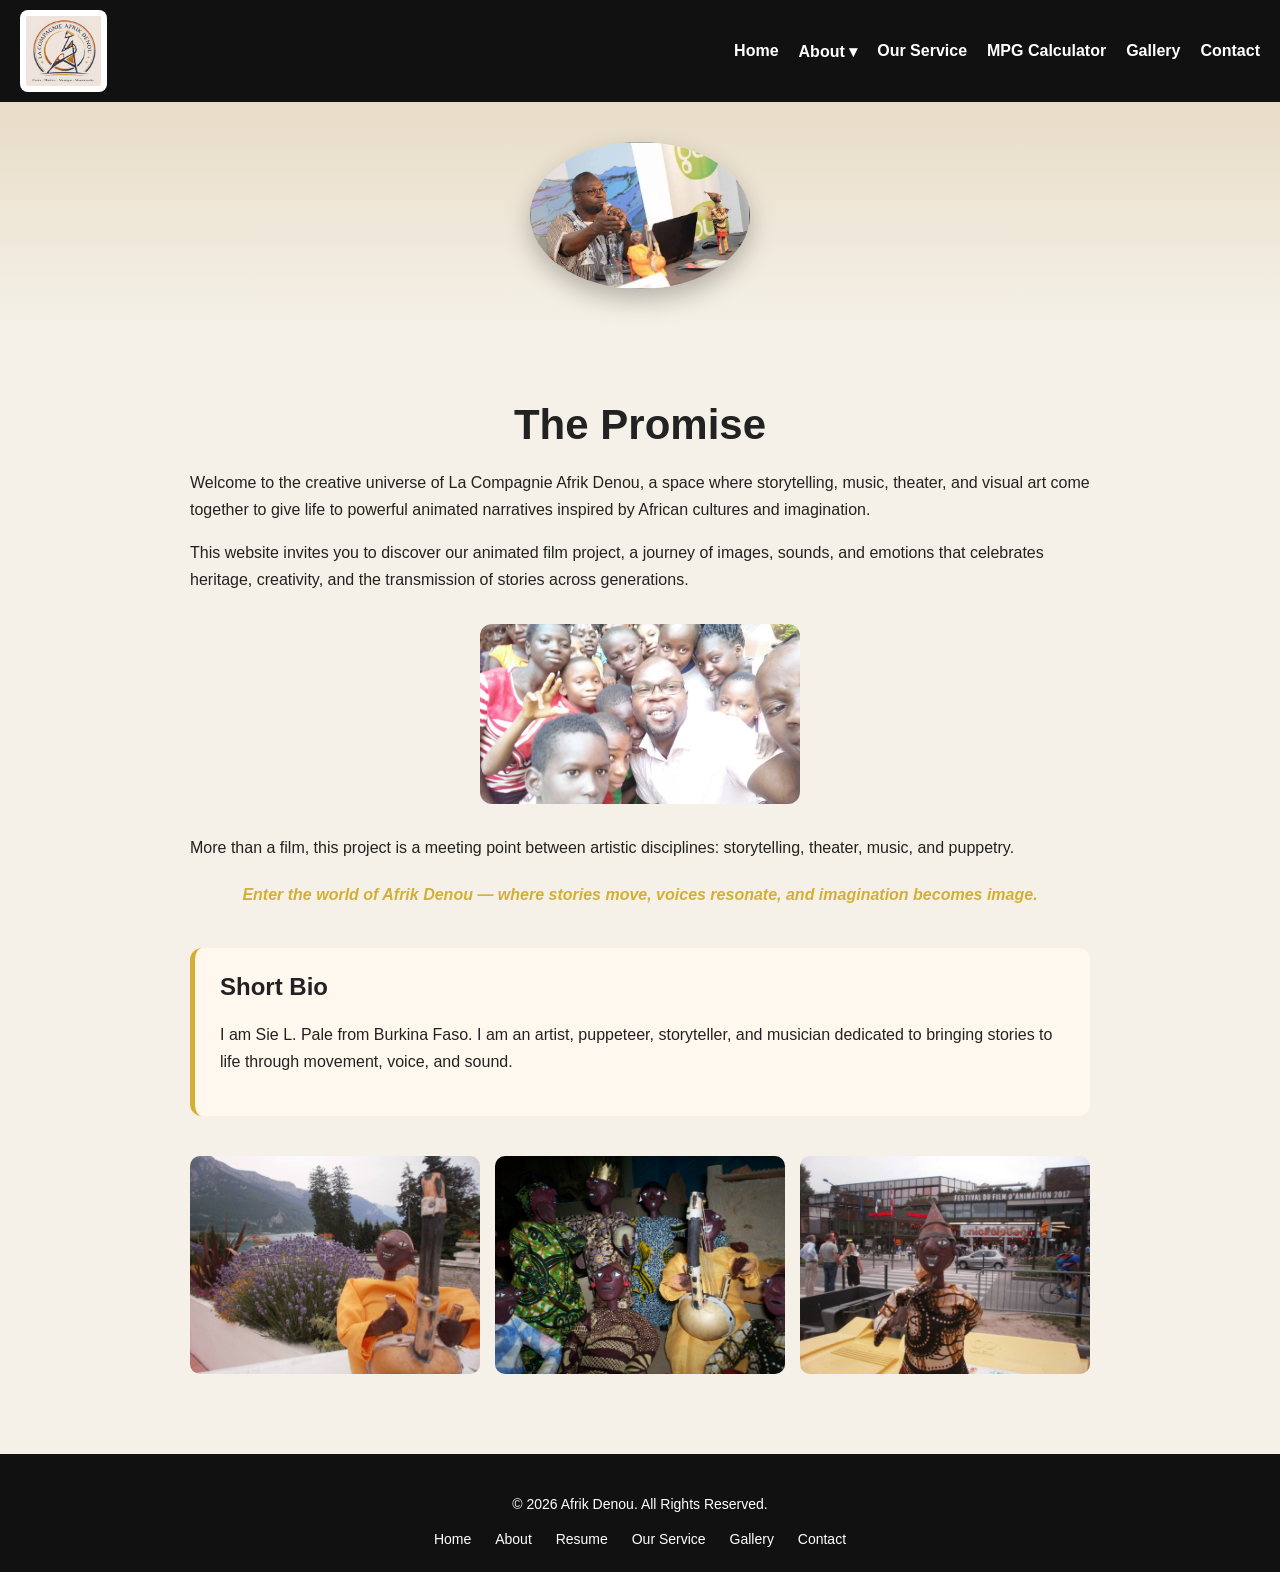
<file: index.html>
﻿<!DOCTYPE html>
<html lang="en">
<head>
    <meta charset="UTF-8">
    <meta name="viewport" content="width=device-width, initial-scale=1.0">
    <title>Afrik Denou | The Promise</title>

    <!-- External CSS -->
    <link rel="stylesheet" href="css/styles.css">
</head>
<body>

    <!-- ================= HEADER ================= -->
    <header class="top-bar">
        <img src="images/logo.jpeg" alt="Afrik Denou Logo" class="logo">

        <!-- Mobile Menu Toggle -->
        <div class="menu-toggle" id="mobile-menu">☰</div>

        <!-- Navigation -->
        <nav class="nav">
            <a href="index.html">Home</a>

            <!-- Dropdown / Flyout -->
            <div class="dropdown">
                <a href="#">About ▾</a>
                <div class="dropdown-content">
                    <a href="about.html">About</a>
                    <a href="resume.html">Resume</a>
                </div>
            </div>

            <a href="services.html">Our Service</a>
            <a href="calculator.html">MPG Calculator</a>
            <a href="gallery.html">Gallery</a>
            <a href="contact.html">Contact</a>
        </nav>
    </header>

    <!-- ================= HERO ================= -->
    <div class="hero">
        <img src="images/mypicture.jpeg" alt="Artist portrait" class="hero-image">
    </div>

    <!-- ================= MAIN CONTENT ================= -->
    <main class="content">
        <h1>The Promise</h1>
        <p>
            Welcome to the creative universe of La Compagnie Afrik Denou, a space where storytelling, music, theater, and visual art come together to give life to powerful animated narratives inspired by African cultures and imagination.
        </p>

        <p>
            This website invites you to discover our animated film project, a journey of images, sounds, and emotions that celebrates heritage, creativity, and the transmission of stories across generations.
        </p>

        <img src="images/pictureenfant.jpeg" alt="Child illustration from animated project" class="inline-image">

        <p>
            More than a film, this project is a meeting point between artistic disciplines: storytelling, theater, music, and puppetry.
        </p>

        <p class="highlight">
            Enter the world of Afrik Denou — where stories move, voices resonate, and imagination becomes image.
        </p>

        <!-- Bio Section -->
        <section class="bio">
            <h2>Short Bio</h2>
            <p>
                I am Sie L. Pale from Burkina Faso. I am an artist, puppeteer, storyteller, and musician dedicated to bringing stories to life through movement, voice, and sound.
            </p>
        </section>

        <!-- Gallery Preview -->
        <div class="gallery-preview">
            <img src="images/picture1.jpeg" alt="Concept art 1">
            <img src="images/picture2.jpg" alt="Concept art 2">
            <img src="images/picture3.jpeg" alt="Concept art 3">
        </div>
    </main>

    <!-- ================= FOOTER ================= -->
    <footer class="footer">
        <p>© 2026 Afrik Denou. All Rights Reserved.</p>
        <div class="footer-links">
            <a href="index.html">Home</a>
            <a href="about.html">About</a>
            <a href="resume.html">Resume</a>
            <a href="services.html">Our Service</a>
            <a href="gallery.html">Gallery</a>
            <a href="contact.html">Contact</a>
        </div>
    </footer>

    <!-- ================= MOBILE MENU SCRIPT ================= -->
    <script>
        const menu = document.getElementById("mobile-menu");
        const nav = document.querySelector(".nav");
        const dropdowns = document.querySelectorAll(".dropdown");

        // Toggle main menu
        menu.addEventListener("click", () => {
            nav.classList.toggle("active");
        });

        // Toggle dropdowns on mobile
        dropdowns.forEach(drop => {
            const link = drop.querySelector("a");
            link.addEventListener("click", (e) => {
                if (window.innerWidth <= 768) {
                    e.preventDefault();
                    drop.querySelector(".dropdown-content").classList.toggle("active");
                }
            });
        });
    </script>

</body>
</html>
</file>
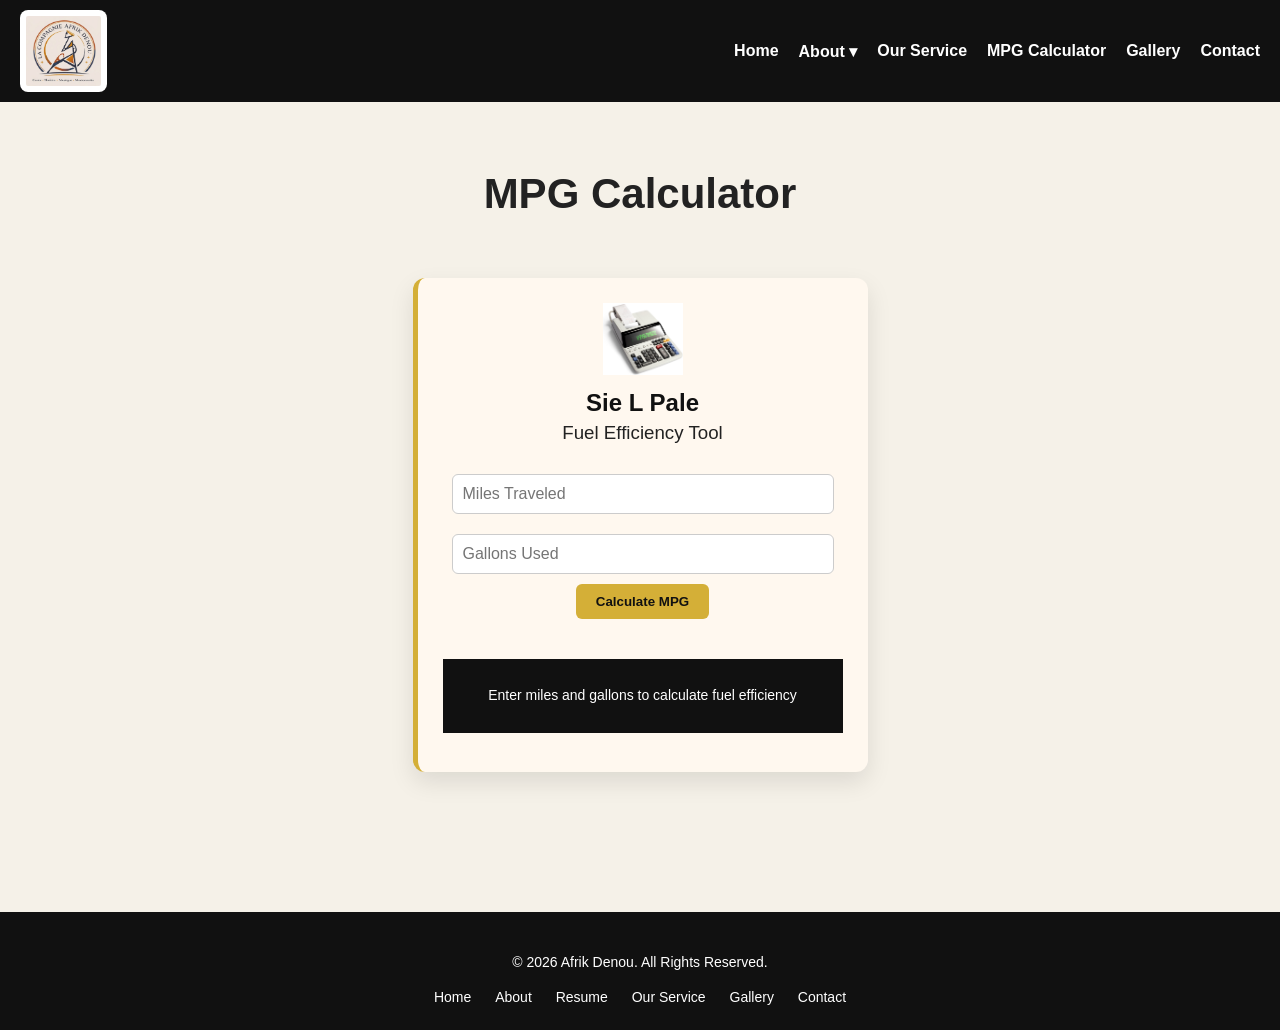
<file: calculator.html>
﻿<!DOCTYPE html>
<html lang="en">
<head>
    <meta charset="UTF-8">
    <meta name="viewport" content="width=device-width, initial-scale=1.0">
    <title>MPG Calculator - Sie L Pale</title>

    <!-- External CSS -->
    <link rel="stylesheet" href="css/styles.css">

    <!-- Additional CSS for MPG Calculator -->
    <style>
        /* Calculator container styling */
        .calculator-container {
            max-width: 400px;
            margin: 60px auto;
            padding: 25px;
            background: #fff8ef;
            border-radius: 12px;
            box-shadow: 0 10px 25px rgba(0,0,0,0.1);
            text-align: center;
            border-left: 5px solid var(--gold);
        }

            .calculator-container h2 {
                margin-bottom: 5px;
                color: var(--dark);
            }

            .calculator-container h3 {
                margin-top: 0;
                margin-bottom: 20px;
                color: var(--text-dark);
                font-weight: 500;
            }

            .calculator-container input {
                width: 90%;
                padding: 10px;
                margin: 10px 0;
                border: 1px solid #ccc;
                border-radius: 6px;
                font-size: 16px;
            }

            .calculator-container button {
                padding: 10px 20px;
                background: var(--gold);
                color: var(--dark);
                border: none;
                border-radius: 6px;
                font-weight: bold;
                cursor: pointer;
                transition: background 0.3s ease;
            }

                .calculator-container button:hover {
                    background: #b8932a;
                }

        #result {
            margin-top: 20px;
            font-weight: bold;
            font-size: 18px;
        }

        .calculator-logo {
            width: 80px;
            margin-bottom: 10px;
        }
    </style>
</head>
<body>

    <!-- ================= HEADER ================= -->
    <header class="top-bar">
        <img src="images/logo.jpeg" alt="Afrik Denou Logo" class="logo">
        <div class="menu-toggle" id="mobile-menu">☰</div>
        <nav class="nav">
            <a href="index.html">Home</a>
            <div class="dropdown">
                <a href="#">About ▾</a>
                <div class="dropdown-content">
                    <a href="about.html">About</a>
                    <a href="resume.html">Resume</a>
                </div>
            </div>
            <a href="services.html">Our Service</a>
            <a href="calculator.html">MPG Calculator</a>
            <a href="gallery.html">Gallery</a>
            <a href="contact.html">Contact</a>
        </nav>
    </header>

    <!-- ================= MAIN CONTENT ================= -->
    <main class="content">
        <h1>MPG Calculator</h1>

        <div class="calculator-container">
            <img src="images/calculator.png" alt="Calculator Logo" class="calculator-logo">
            <h2>Sie L Pale</h2>
            <h3>Fuel Efficiency Tool</h3>

            <input type="number" id="miles" placeholder="Miles Traveled">
            <input type="number" id="gallons" placeholder="Gallons Used">

            <button onclick="calculateMPG()">Calculate MPG</button>

            <div id="result"></div>

            <p class="footer">Enter miles and gallons to calculate fuel efficiency</p>
        </div>
    </main>

    <!-- ================= FOOTER ================= -->
    <footer class="footer">
        <p>© 2026 Afrik Denou. All Rights Reserved.</p>
        <div class="footer-links">
            <a href="index.html">Home</a>
            <a href="about.html">About</a>
            <a href="resume.html">Resume</a>
            <a href="services.html">Our Service</a>
            <a href="gallery.html">Gallery</a>
            <a href="contact.html">Contact</a>
        </div>
    </footer>

    <!-- ================= MOBILE MENU SCRIPT ================= -->
    <script>
        const menu = document.getElementById("mobile-menu");
        const nav = document.querySelector(".nav");
        const dropdowns = document.querySelectorAll(".dropdown");

        menu.addEventListener("click", () => {
            nav.classList.toggle("active");
        });

        dropdowns.forEach(drop => {
            const link = drop.querySelector("a");
            link.addEventListener("click", (e) => {
                if (window.innerWidth <= 768) {
                    e.preventDefault();
                    drop.querySelector(".dropdown-content").classList.toggle("active");
                }
            });
        });

        // ================= MPG Calculator Script =================
        function calculateMPG() {
            let miles = document.getElementById("miles").value;
            let gallons = document.getElementById("gallons").value;

            if (miles === "" || gallons === "") {
                document.getElementById("result").innerHTML = "Please enter both values.";
                return;
            }

            let mpg = miles / gallons;
            document.getElementById("result").innerHTML = "Miles Per Gallon: " + mpg.toFixed(2);
        }
    </script>

</body>
</html>
</file>
<file: css/styles.css>
﻿/* =========================
   COLOR VARIABLES
========================= */
:root {
    --dark: #111;
    --cream: #f5f1e8;
    --soft-beige: #e8dcc7;
    --gold: #d4af37;
    --text-dark: #222;
    --white: #ffffff;
}

/* =========================
   GLOBAL STYLES
========================= */
body {
    margin: 0;
    font-family: Arial, Helvetica, sans-serif;
    background: var(--cream);
    color: var(--text-dark);
}

h1 {
    text-align: center;
    font-size: 42px;
    margin-bottom: 20px;
}

h2 {
    margin-top: 0;
}

p {
    line-height: 1.7;
}

/* =========================
   HEADER & NAVIGATION
========================= */
.top-bar {
    background: var(--dark);
    display: flex;
    align-items: center;
    justify-content: space-between;
    padding: 10px 20px;
    position: relative;
}

.logo {
    height: 70px;
    background: var(--white);
    padding: 6px;
    border-radius: 8px;
}

/* Navigation container */
.nav {
    display: flex;
    align-items: center;
}

    /* Navigation links */
    .nav a {
        color: var(--white);
        margin-left: 20px;
        text-decoration: none;
        font-weight: bold;
        position: relative;
        transition: color 0.3s ease;
    }

        /* Smooth underline rollover effect */
        .nav a::after {
            content: "";
            position: absolute;
            left: 0;
            bottom: -4px;
            width: 0%;
            height: 2px;
            background: var(--gold);
            transition: width 0.3s ease;
        }

        .nav a:hover::after {
            width: 100%;
        }

        .nav a:hover {
            color: var(--gold);
        }

/* =========================
   DROPDOWN MENU / FLYOUT
========================= */
.dropdown {
    position: relative;
}

.dropdown-content {
    display: none;
    position: absolute;
    background: var(--white);
    min-width: 170px;
    top: 35px;
    border-radius: 6px;
    box-shadow: 0 5px 15px rgba(0,0,0,0.2);
    z-index: 1000;
    flex-direction: column;
}

    .dropdown-content a {
        color: var(--text-dark);
        padding: 10px;
        display: block;
        font-weight: normal;
    }

        .dropdown-content a:hover {
            background: var(--soft-beige);
        }

/* Show dropdown on hover (desktop) */
.dropdown:hover .dropdown-content {
    display: flex;
}

/* =========================
   HERO SECTION
========================= */
.hero {
    text-align: center;
    background: linear-gradient(to bottom, var(--soft-beige), transparent);
    padding: 40px 20px;
}

.hero-image {
    width: 220px;
    border-radius: 50%;
    box-shadow: 0 10px 25px rgba(0,0,0,0.25);
    transition: transform 0.4s ease;
}

    .hero-image:hover {
        transform: scale(1.05);
    }

/* =========================
   MAIN CONTENT
========================= */
.content {
    max-width: 900px;
    margin: auto;
    padding: 40px 20px;
}

.inline-image {
    display: block;
    margin: 30px auto;
    max-width: 320px;
    border-radius: 12px;
}

.highlight {
    font-style: italic;
    text-align: center;
    margin-top: 20px;
    color: var(--gold);
    font-weight: 600;
}

/* =========================
   BIO SECTION
========================= */
.bio {
    background: #fff8ef;
    padding: 25px;
    border-radius: 12px;
    margin-top: 40px;
    border-left: 5px solid var(--gold);
}

/* =========================
   GALLERY PREVIEW GRID
========================= */
.gallery-preview {
    display: grid;
    grid-template-columns: repeat(auto-fit, minmax(180px, 1fr));
    gap: 15px;
    margin-top: 40px;
}

    .gallery-preview img {
        width: 100%;
        border-radius: 10px;
        transition: transform 0.3s ease, box-shadow 0.3s ease;
    }

        .gallery-preview img:hover {
            transform: scale(1.05);
            box-shadow: 0 10px 25px rgba(0,0,0,0.25);
        }

/* =========================
   FOOTER
========================= */
.footer {
    background: var(--dark);
    color: var(--white);
    text-align: center;
    padding: 25px 10px;
    margin-top: 40px;
    font-size: 14px;
}

.footer-links a {
    color: var(--white);
    margin: 0 10px;
    text-decoration: none;
    transition: color 0.3s ease;
}

    .footer-links a:hover {
        color: var(--gold);
    }

/* =========================
   MOBILE MENU TOGGLE
========================= */
.menu-toggle {
    display: none;
    font-size: 26px;
    color: var(--white);
    cursor: pointer;
}

/* =========================
   RESPONSIVE DESIGN
========================= */
@media (max-width: 768px) {

    .nav {
        display: none;
        flex-direction: column;
        background: var(--dark);
        position: absolute;
        top: 80px;
        right: 0;
        width: 220px;
        padding: 15px;
        border-radius: 8px;
    }

        .nav.active {
            display: flex;
        }

        .nav a {
            margin: 10px 0;
        }

    .dropdown-content {
        position: static;
        box-shadow: none;
        background: var(--cream);
    }

        .dropdown-content.active {
            display: flex;
            flex-direction: column;
        }

    .menu-toggle {
        display: block;
    }

    h1 {
        font-size: 32px;
    }

    .hero-image {
        width: 180px;
    }
}
</file>
